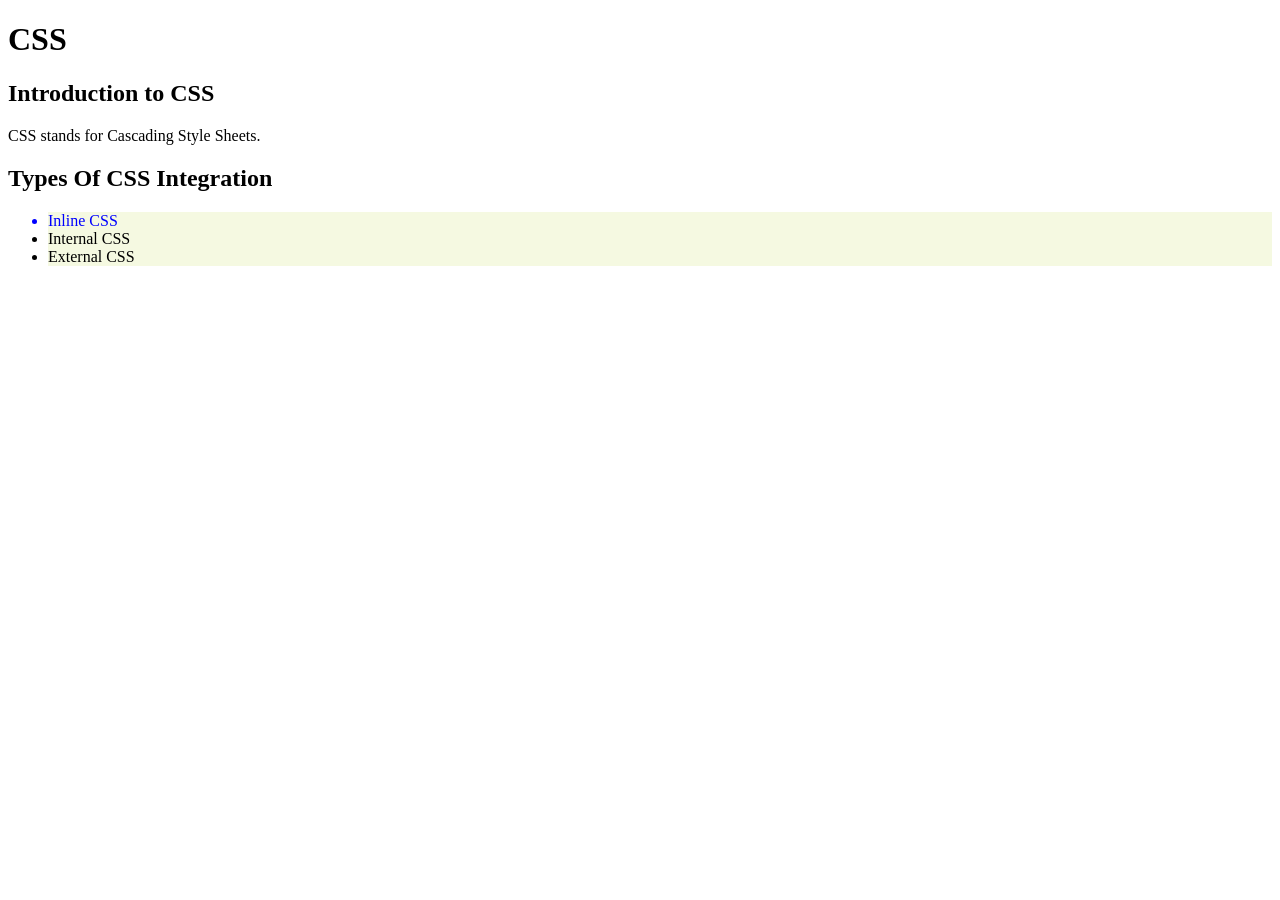
<file: CSS/Basics/index.html>
<!DOCTYPE html>
<html lang="en">
<head>
    <meta charset="UTF-8">
    <meta name="viewport" content="width=device-width, initial-scale=1.0">
    <title>CSS</title>
    <link rel="stylesheet" href="style.css">
    
</head>
<body>
    <header>
        <h1>CSS</h1>
    </header>
    <main>
        <h2>
            Introduction to CSS
        </h2>
        <p>
            CSS stands for Cascading Style Sheets. 
        </p>
        <h2>Types Of CSS Integration</h2>
        <ul>
            <li style="color: blue;">Inline CSS</li>
            <li>Internal CSS</li>
            <li>External CSS</li>
        </ul>
    </main>

</body>
</html>
</file>
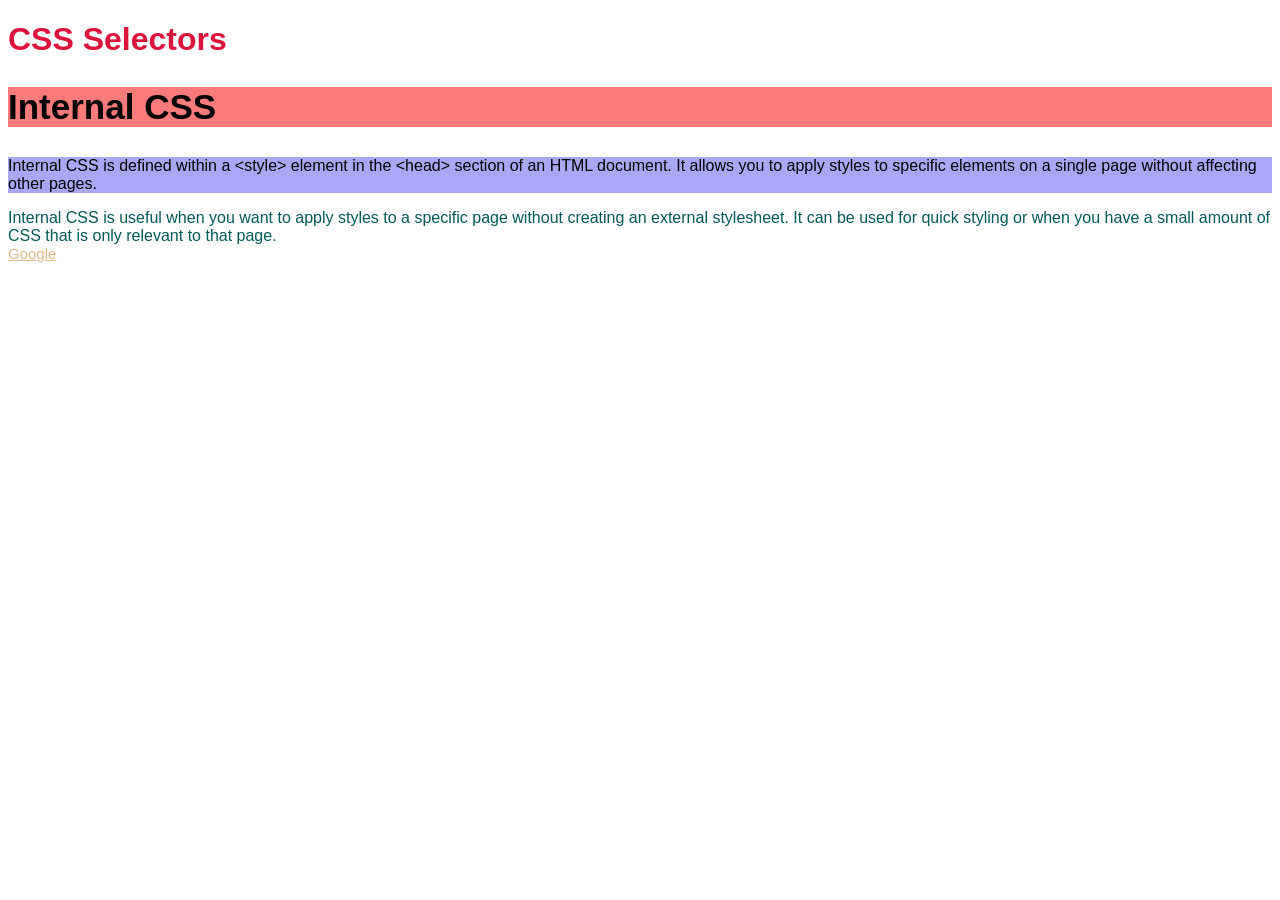
<file: CSS/Selectors/internal_selector.html>
<!DOCTYPE html>
<html lang="en">
<head>
    <meta charset="UTF-8">
    <meta name="viewport" content="width=device-width, initial-scale=1.0">
    <title>Selectors</title>
    <style>
        /* class selector */
        .red{
            background-color: rgb(251, 122, 122);
        }
        /* ID Selector */
        #blue{
            background-color: rgb(168, 168, 247);
        }
        /* Child Selector */
        header > h1{
            color:crimson;
        }
        /* Descendant Selector */
        body span{
            color: rgb(3, 88, 88);
        }
        /* Universal Selector*/
        *{
            font-family: Arial, Helvetica, sans-serif;
        }
        /* Pseudo-selectors */
        a:visited{
            color:rgb(86, 0, 86);
        }
        a:link{
            color:burlywood;
        }
        a:active{
            background-color: rgb(86, 0, 86);
        }
        a:hover{
            background-color: rgb(168, 168, 247);
        }
        h2:first-child{
            font-size: 35px;
        }
         a:last-child{
            font-size: 15px;
        }
    </style>
</head>
<body>
    <header>
        <h1>CSS Selectors</h1>
    </header>
    <main>
        <h2 class="red">Internal CSS</h2>
        <p id="blue">
            Internal CSS is defined within a &lt;style&gt; element in the &lt;head&gt; section of an HTML document. 
            It allows you to apply styles to specific elements on a single page without affecting other pages.
        </p>
        <span>
            Internal CSS is useful when you want to apply styles to a specific page without creating an external stylesheet. 
            It can be used for quick styling or when you have a small amount of CSS that is only relevant to that page.
        </span>
        <br>
        <a href="https://www.google.com" target="_blank">Google</a>
        
    </main>
</body>
</html>
</file>
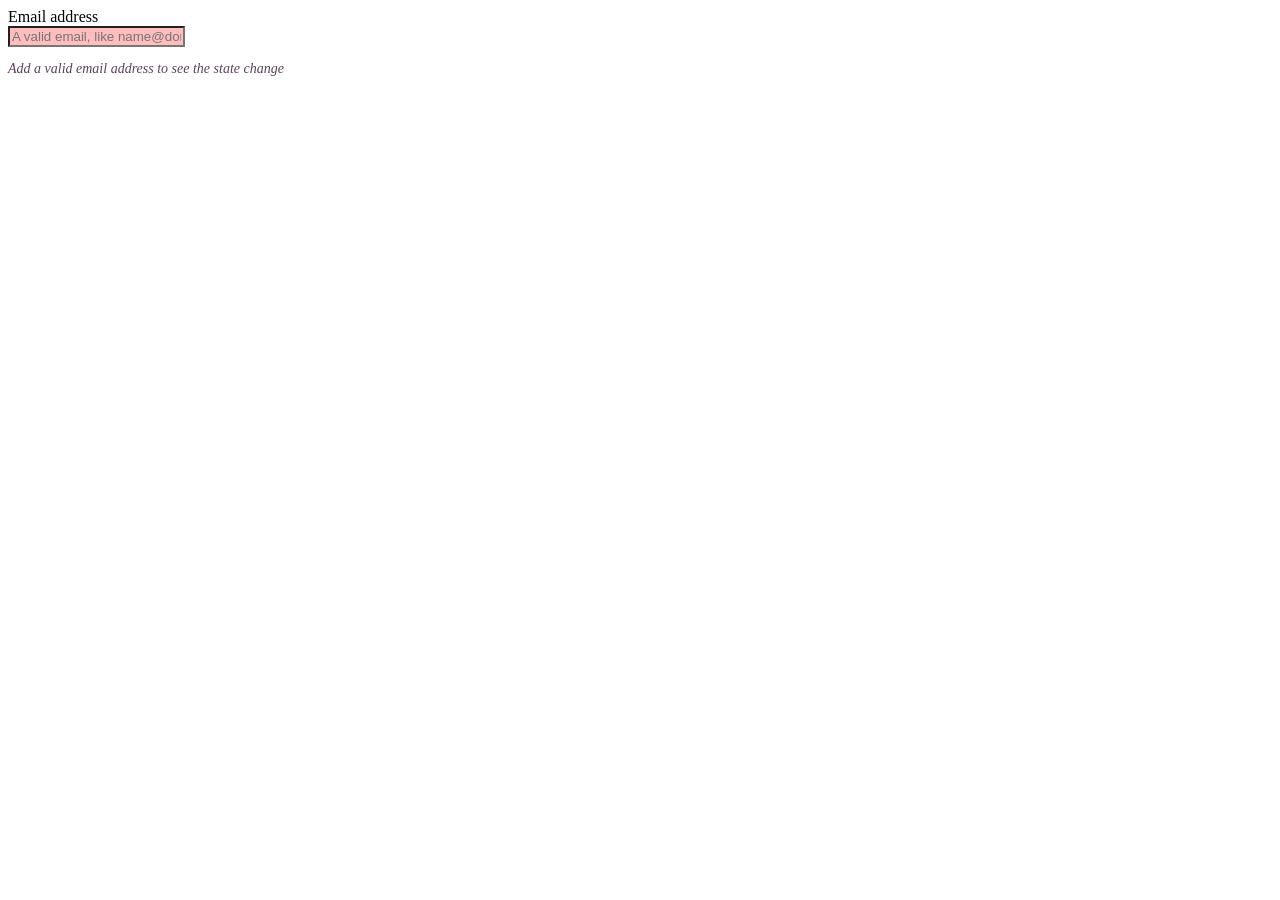
<file: CSS/Selectors/pseudo_selector.html>
<!DOCTYPE html>
<html lang="en">
<head>
    <meta charset="UTF-8">
    <meta name="viewport" content="width=device-width, initial-scale=1.0">
    <title>Email Validator</title>
    <style>
        .info{
            color: rgb(89, 68, 91);
            font-size: 14px;
        }
        input:valid {
            background-color: rgb(219, 245, 219);
        }
        input:invalid {
            background-color: rgb(255, 189, 189);
        }
    </style>
</head>
<body>
    <form>
        <label for="email">Email address</label><br>
        <input type="email" id="email" required placeholder="A valid email, like name@domain.com" aria-describedby="emailinfo" />
        <p class="info" id="emailinfo"><i>Add a valid email address to see the state change</i></p>
    </form>
</body>
</html>
</file>
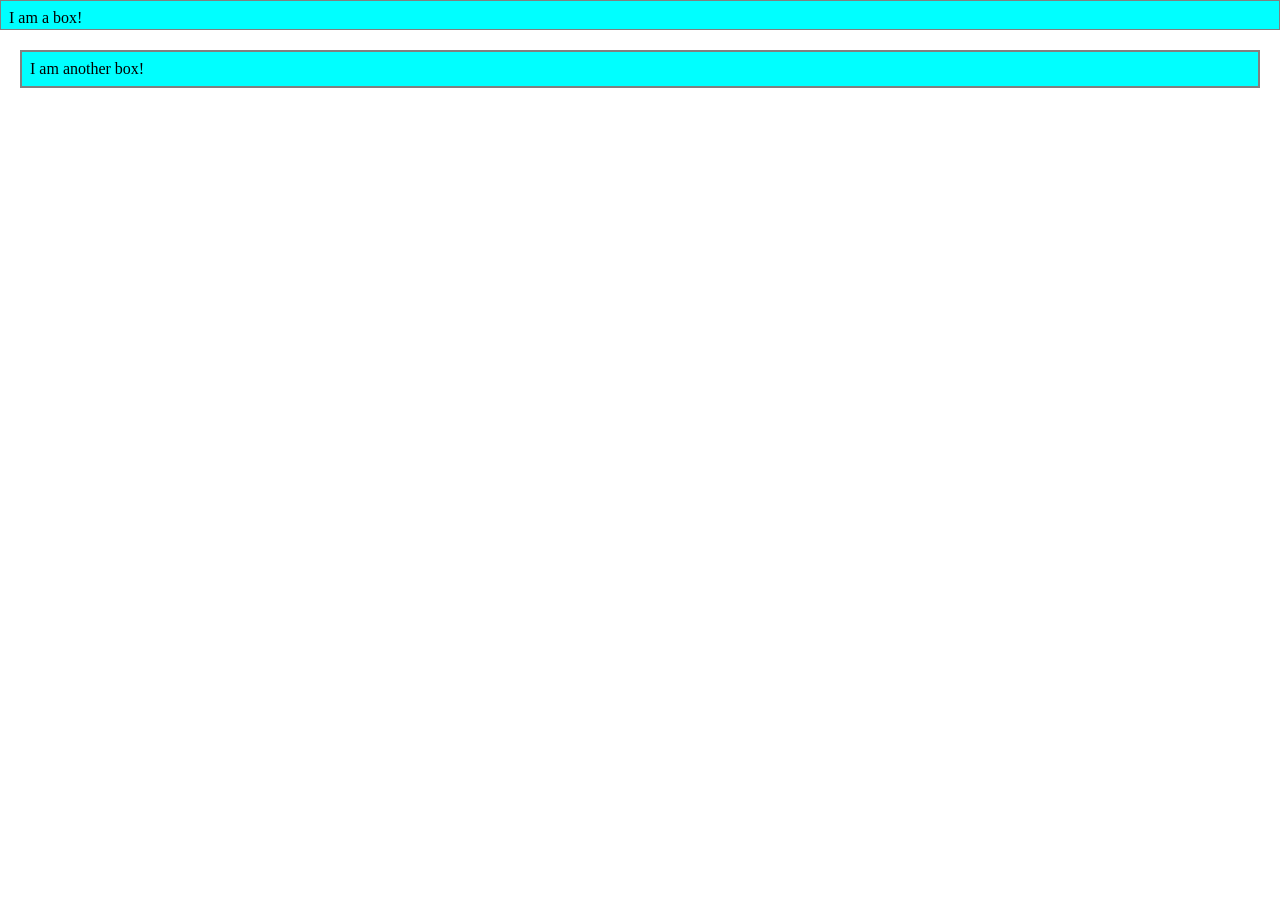
<file: CSS/Styling/box_model.html>
<!DOCTYPE html>
<html lang="en">
<head>
    <meta charset="UTF-8">
    <meta name="viewport" content="width=device-width, initial-scale=1.0">
    <title>CSS Boxmodel</title>
    <style>
        *{
            margin: 0;
            padding: 0;
        }
        .box{
            background-color: aqua;
        }
        .box1{
            padding: 8px;
            border: 1px solid grey;
            height: 30px;            
            box-sizing: border-box;
        }
        .box2{
            padding: 8px;
            border: 2px solid grey;
            margin: 20px;
        }
    </style>
</head>
<body>
    <div class="box box1">I am a box!</div>
    <div class="box box2">I am another box!</div>
</body>
</html>
</file>
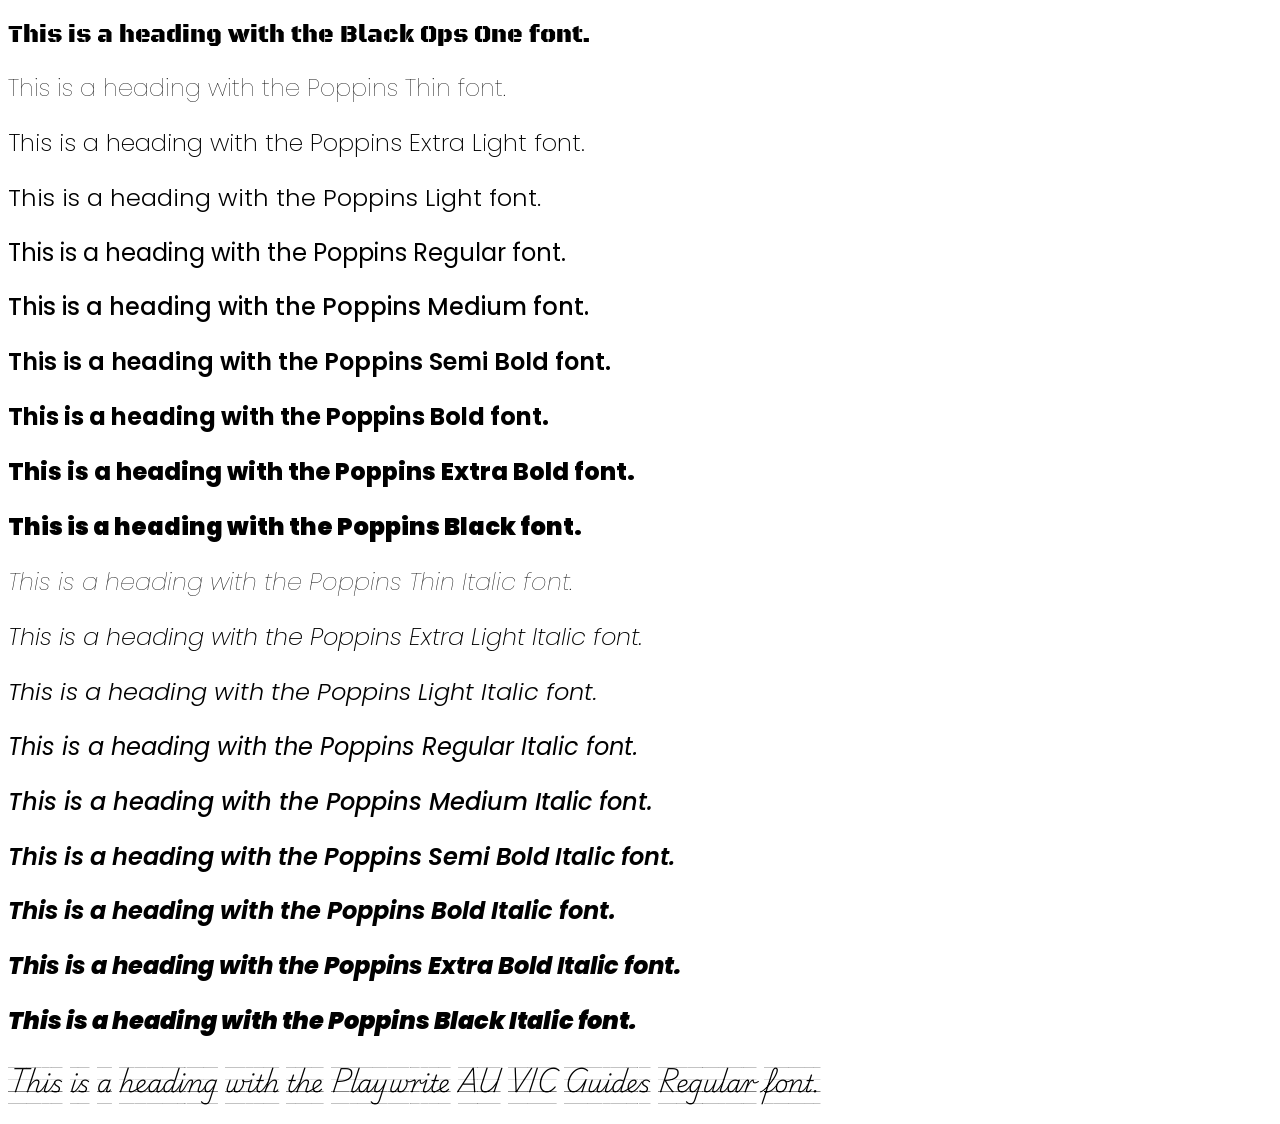
<file: CSS/Styling/font.html>
<!DOCTYPE html>
<html lang="en">
<head>
    <meta charset="UTF-8">
    <meta name="viewport" content="width=device-width, initial-scale=1.0">
    <title>Font Styling</title>
    <style>
        @import url('https://fonts.googleapis.com/css2?family=Black+Ops+One&family=Ole&family=Playwrite+AU+VIC+Guides&family=Poppins:ital,wght@0,100;0,200;0,300;0,400;0,500;0,600;0,700;0,800;0,900;1,100;1,200;1,300;1,400;1,500;1,600;1,700;1,800;1,900&display=swap');
        .black-ops-one-regular {
        font-family: "Black Ops One", system-ui;
        font-weight: 400;
        font-style: normal;
        }
        .poppins-thin {
        font-family: "Poppins", sans-serif;
        font-weight: 100;
        font-style: normal;
        }

        .poppins-extralight {
        font-family: "Poppins", sans-serif;
        font-weight: 200;
        font-style: normal;
        }

        .poppins-light {
        font-family: "Poppins", sans-serif;
        font-weight: 300;
        font-style: normal;
        }

        .poppins-regular {
        font-family: "Poppins", sans-serif;
        font-weight: 400;
        font-style: normal;
        }

        .poppins-medium {
        font-family: "Poppins", sans-serif;
        font-weight: 500;
        font-style: normal;
        }

        .poppins-semibold {
        font-family: "Poppins", sans-serif;
        font-weight: 600;
        font-style: normal;
        }

        .poppins-bold {
        font-family: "Poppins", sans-serif;
        font-weight: 700;
        font-style: normal;
        }

        .poppins-extrabold {
        font-family: "Poppins", sans-serif;
        font-weight: 800;
        font-style: normal;
        }

        .poppins-black {
        font-family: "Poppins", sans-serif;
        font-weight: 900;
        font-style: normal;
        }

        .poppins-thin-italic {
        font-family: "Poppins", sans-serif;
        font-weight: 100;
        font-style: italic;
        }

        .poppins-extralight-italic {
        font-family: "Poppins", sans-serif;
        font-weight: 200;
        font-style: italic;
        }

        .poppins-light-italic {
        font-family: "Poppins", sans-serif;
        font-weight: 300;
        font-style: italic;
        }

        .poppins-regular-italic {
        font-family: "Poppins", sans-serif;
        font-weight: 400;
        font-style: italic;
        }

        .poppins-medium-italic {
        font-family: "Poppins", sans-serif;
        font-weight: 500;
        font-style: italic;
        }

        .poppins-semibold-italic {
        font-family: "Poppins", sans-serif;
        font-weight: 600;
        font-style: italic;
        }

        .poppins-bold-italic {
        font-family: "Poppins", sans-serif;
        font-weight: 700;
        font-style: italic;
        }

        .poppins-extrabold-italic {
        font-family: "Poppins", sans-serif;
        font-weight: 800;
        font-style: italic;
        }

        .poppins-black-italic {
        font-family: "Poppins", sans-serif;
        font-weight: 900;
        font-style: italic;
        }
        .playwrite-au-vic-guides-regular {
        font-family: "Playwrite AU VIC Guides", cursive;
        font-weight: 400;
        font-style: normal;
        }

    </style>
</head>
<body>
    <!--https://codepen.io/web-dot-dev/pen/yLojraG-->
    <h2 class="black-ops-one-regular">This is a heading with the Black Ops One font.</h2>
    <h2 class="poppins-thin">This is a heading with the Poppins Thin font.</h2>
    <h2 class="poppins-extralight">This is a heading with the Poppins Extra Light font.</h2>
    <h2 class="poppins-light">This is a heading with the Poppins Light font.</h2>
    <h2 class="poppins-regular">This is a heading with the Poppins Regular font.</h2>
    <h2 class="poppins-medium">This is a heading with the Poppins Medium font.</h2>
    <h2 class="poppins-semibold">This is a heading with the Poppins Semi Bold font.</h2>
    <h2 class="poppins-bold">This is a heading with the Poppins Bold font.</h2>
    <h2 class="poppins-extrabold">This is a heading with the Poppins Extra Bold font.</h2>
    <h2 class="poppins-black">This is a heading with the Poppins Black font.</h2>
    <h2 class="poppins-thin-italic">This is a heading with the Poppins Thin Italic font.</h2>
    <h2 class="poppins-extralight-italic">This is a heading with the Poppins Extra Light Italic font.</h2>
    <h2 class="poppins-light-italic">This is a heading with the Poppins Light Italic font.</h2>
    <h2 class="poppins-regular-italic">This is a heading with the Poppins Regular Italic font.</h2>
    <h2 class="poppins-medium-italic">This is a heading with the Poppins Medium Italic font.</h2>
    <h2 class="poppins-semibold-italic">This is a heading with the Poppins Semi Bold Italic font.</h2>
    <h2 class="poppins-bold-italic">This is a heading with the Poppins Bold Italic font.</h2>
    <h2 class="poppins-extrabold-italic">This is a heading with the Poppins Extra Bold Italic font.</h2>
    <h2 class="poppins-black-italic">This is a heading with the Poppins Black Italic font.</h2>
    <h2 class="playwrite-au-vic-guides-regular">This is a heading with the Playwrite AU VIC Guides Regular font.</h2>   
     
</body>
</html>
</file>
<file: CSS/Basics/style.css>
li{
    color: black;
    background-color: rgb(245, 249, 225);
}
</file>
